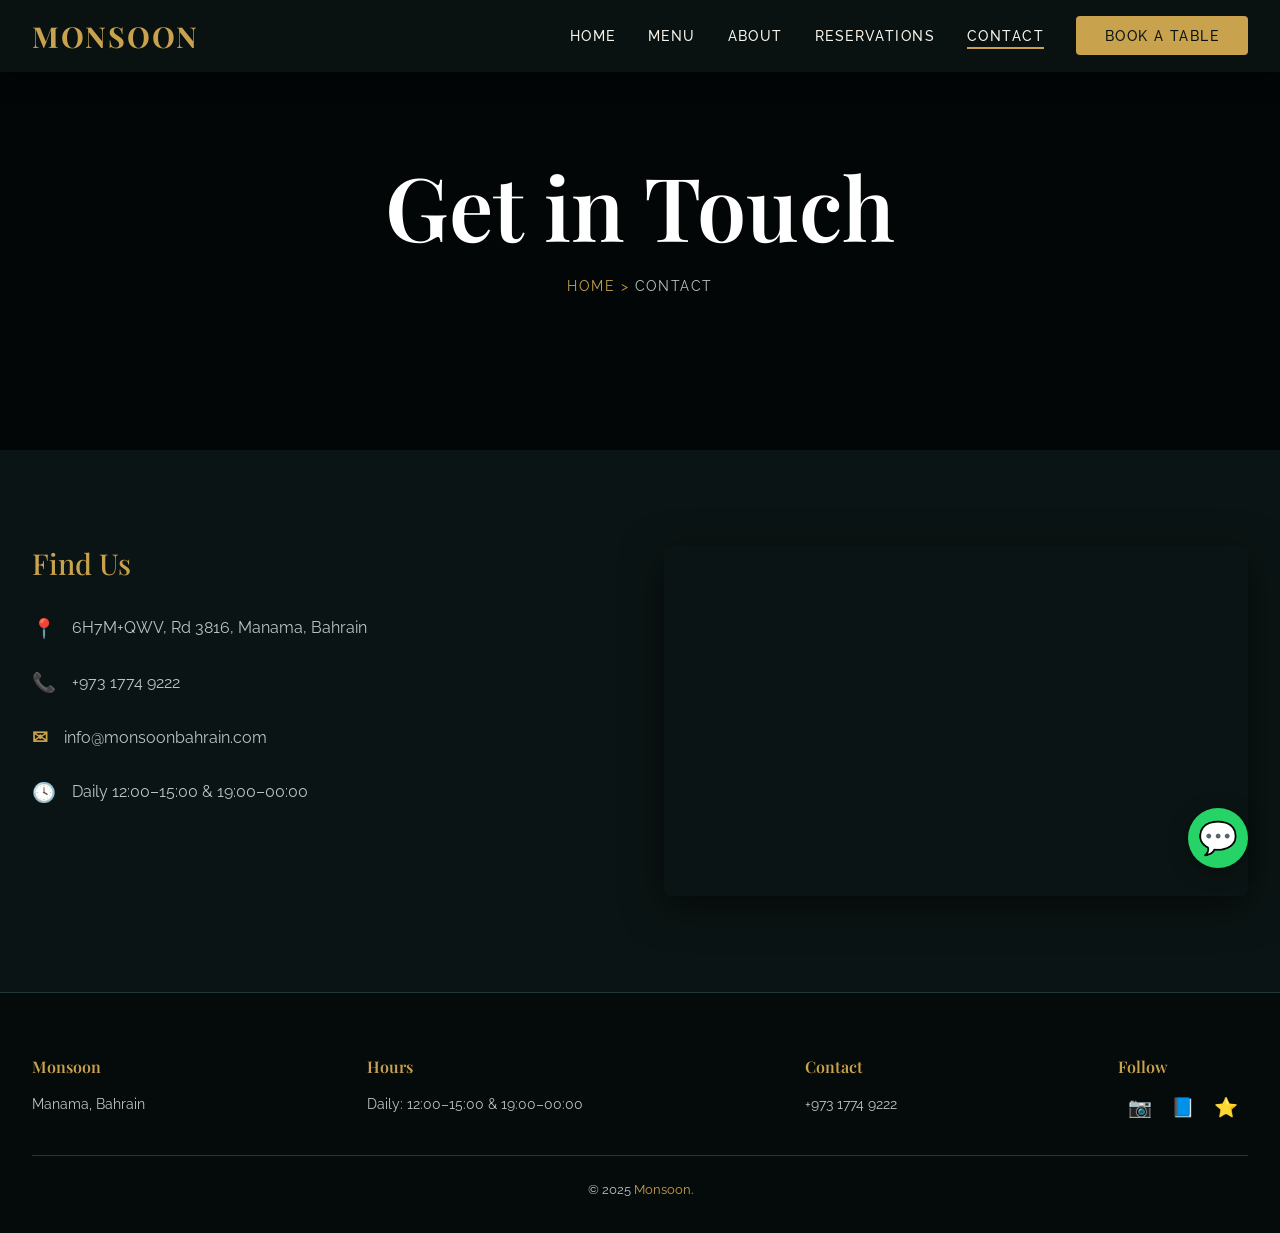
<file: contact.html>
<!DOCTYPE html><html lang="en"><head><meta charset="UTF-8"><meta name="viewport" content="width=device-width,initial-scale=1.0"><meta name="description" content="Contact Monsoon – Asian restaurant in Manama, Bahrain. Get directions, hours, and WhatsApp."><title>Contact | Monsoon</title><link rel="stylesheet" href="style.css"></head><body>
<nav class="navbar"><a href="index.html" class="logo">MONSOON</a><ul class="nav-links"><li><a href="index.html">Home</a></li><li><a href="menu.html">Menu</a></li><li><a href="about.html">About</a></li><li><a href="reservation.html">Reservations</a></li><li><a href="contact.html" class="active">Contact</a></li><li><a href="reservation.html" class="nav-cta">Book a Table</a></li></ul><button class="hamburger" aria-label="Menu"><span></span><span></span><span></span></button></nav>
<section class="page-hero" style="background-image:url('https://images.unsplash.com/photo-1466978913421-dad2ebd01d17?w=1600&q=80');"><div class="page-hero-content reveal"><h1>Get in Touch</h1><p class="breadcrumb"><a href="index.html">Home</a> &gt; <span>Contact</span></p></div></section>
<section class="section"><div class="container"><div class="contact-grid reveal"><div class="contact-info"><h3>Find Us</h3><p><span class="icon">&#128205;</span> 6H7M+QWV, Rd 3816, Manama, Bahrain</p><p><span class="icon">&#128222;</span> +973 1774 9222</p><p><span class="icon">&#9993;</span> info@monsoonbahrain.com</p><p><span class="icon">&#128339;</span> Daily 12:00–15:00 & 19:00–00:00</p></div><div class="map-embed"><iframe src="https://www.google.com/maps/embed?pb=!1m18!1m12!1m3!1d3597.552627632655!2d50.592!3d26.229!2m3!1f0!2f0!3f0!3m2!1i1024!2i768!4f13.1!3m3!1m2!1s0x0%3A0x0!2zMjbCsDEzJzQ0LjQiTiA1MMKwMzUnMzEuMiJF!5e0!3m2!1sen!2sbh!4v1700000000000" allowfullscreen="" loading="lazy" referrerpolicy="no-referrer-when-downgrade" title="Monsoon Location"></iframe></div></div></div></section>
<footer class="footer"><div class="footer-grid"><div class="footer-col"><h4>Monsoon</h4><p>Manama, Bahrain</p></div><div class="footer-col"><h4>Hours</h4><p>Daily: 12:00–15:00 & 19:00–00:00</p></div><div class="footer-col"><h4>Contact</h4><p>+973 1774 9222</p></div><div class="footer-col"><h4>Follow</h4><div class="social-links"><a href="#">📷</a><a href="#">📘</a><a href="#">⭐</a></div></div></div><div class="footer-bottom"><p>&copy; 2025 <span class="accent">Monsoon</span>.</p></div></footer>
<a href="https://wa.me/97317749222?text=Hello%20Monsoon" class="whatsapp-float" target="_blank" rel="noopener">💬</a>
<script src="script.js" defer></script>
</body></html>
</file>
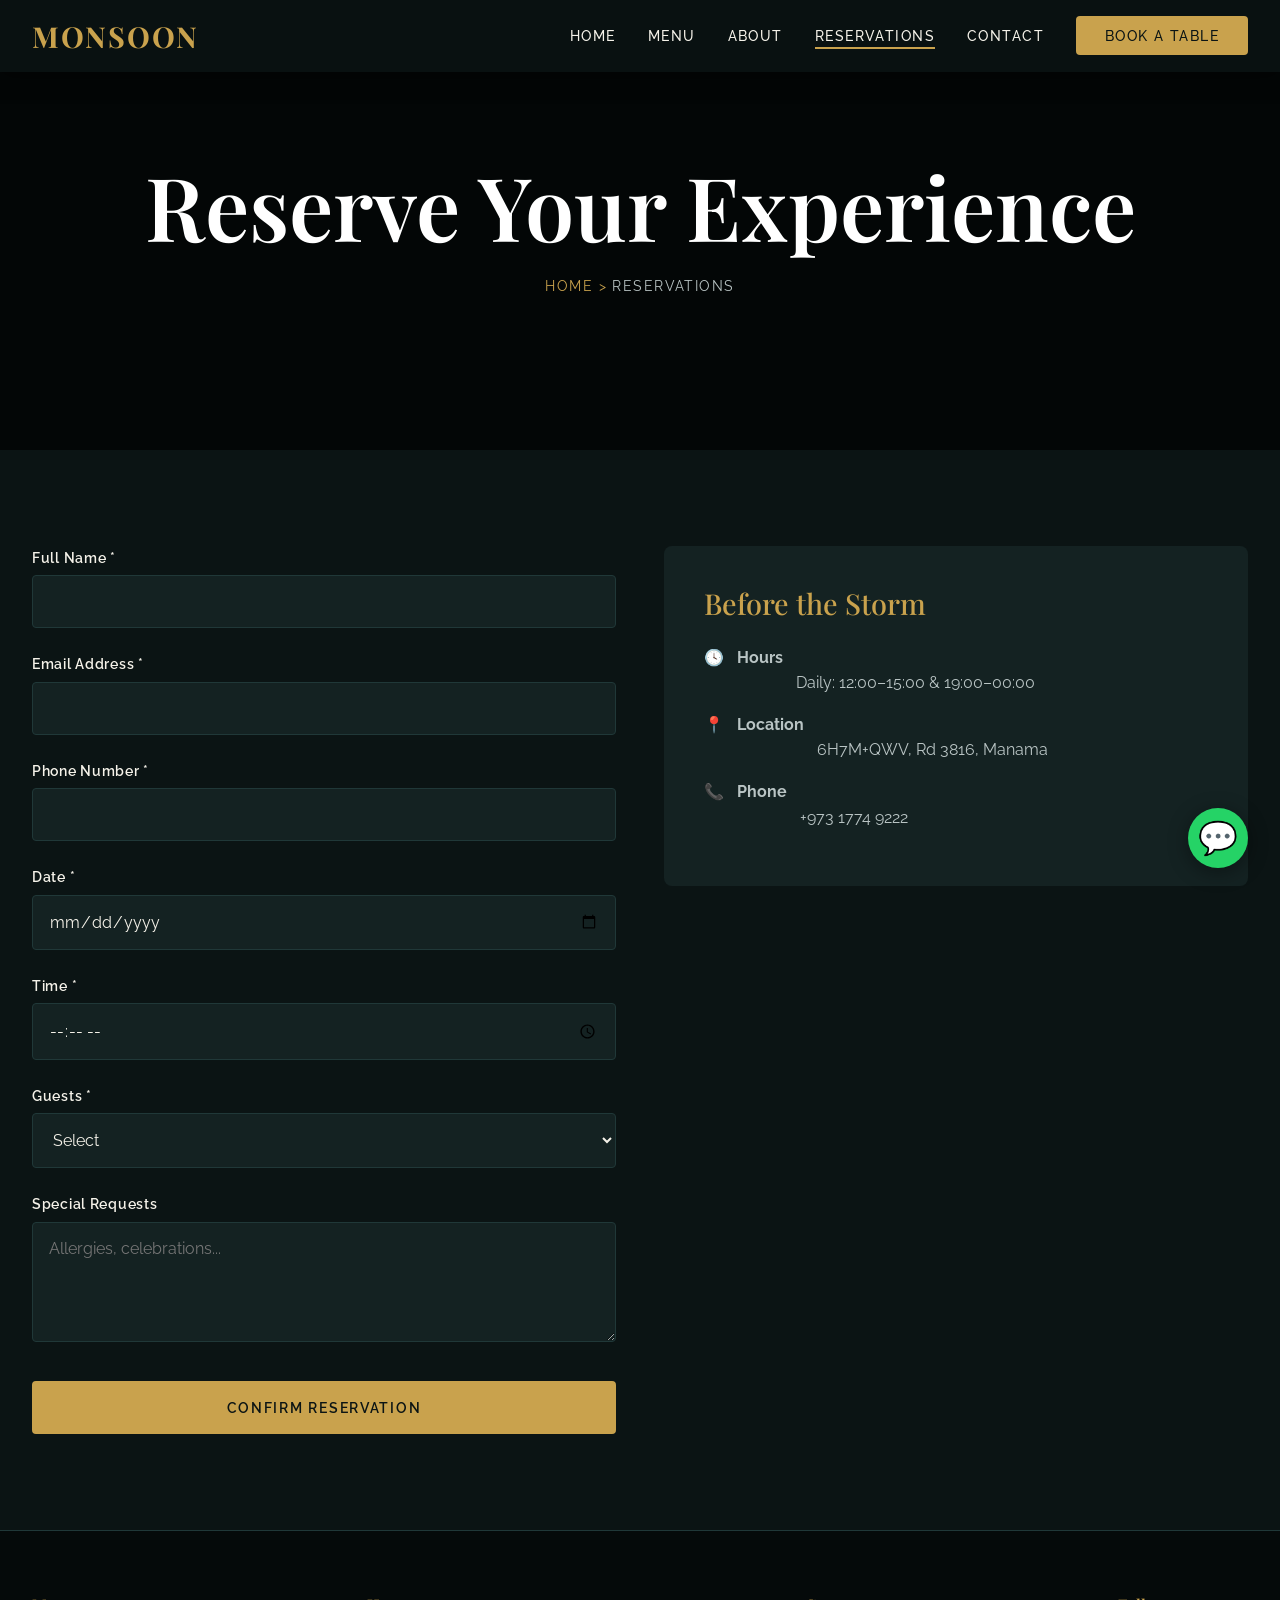
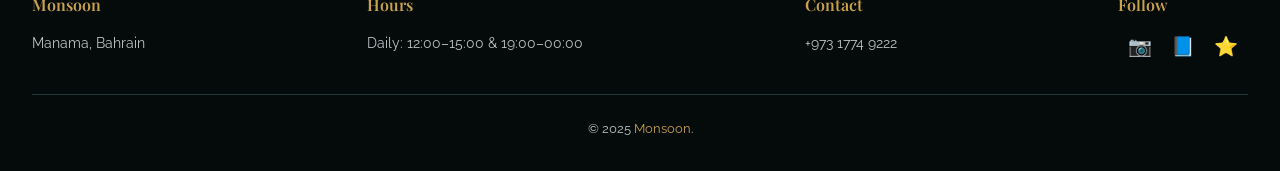
<file: reservation.html>
<!DOCTYPE html><html lang="en"><head><meta charset="UTF-8"><meta name="viewport" content="width=device-width,initial-scale=1.0"><meta name="description" content="Reserve your table at Monsoon, Manama – Asian dining experience."><title>Reservations | Monsoon</title><link rel="stylesheet" href="style.css"></head><body>
<nav class="navbar"><a href="index.html" class="logo">MONSOON</a><ul class="nav-links"><li><a href="index.html">Home</a></li><li><a href="menu.html">Menu</a></li><li><a href="about.html">About</a></li><li><a href="reservation.html" class="active">Reservations</a></li><li><a href="contact.html">Contact</a></li><li><a href="reservation.html" class="nav-cta">Book a Table</a></li></ul><button class="hamburger" aria-label="Menu"><span></span><span></span><span></span></button></nav>
<section class="page-hero" style="background-image:url('https://images.unsplash.com/photo-1559339352-11d035aa65de?w=1600&q=80');"><div class="page-hero-content reveal"><h1>Reserve Your Experience</h1><p class="breadcrumb"><a href="index.html">Home</a> &gt; <span>Reservations</span></p></div></section>
<section class="section"><div class="container"><div class="reservation-layout reveal">
  <div>
    <div id="reservationFormContainer">
      <form id="reservationForm" class="reservation-form" action="https://formspree.io/f/FORM_ID" method="POST">
        <div class="form-group"><label for="name">Full Name *</label><input type="text" id="name" name="name" required></div>
        <div class="form-group"><label for="email">Email Address *</label><input type="email" id="email" name="email" required></div>
        <div class="form-group"><label for="phone">Phone Number *</label><input type="tel" id="phone" name="phone" required></div>
        <div class="form-group"><label for="date">Date *</label><input type="date" id="date" name="date" required></div>
        <div class="form-group"><label for="time">Time *</label><input type="time" id="time" name="time" required></div>
        <div class="form-group"><label for="guests">Guests *</label><select id="guests" name="guests" required><option value="" disabled selected>Select</option><option>1</option><option>2</option><option>3</option><option>4</option><option>5</option><option>6</option><option>7</option><option>8+</option></select></div>
        <div class="form-group"><label for="special">Special Requests</label><textarea id="special" name="special-requests" placeholder="Allergies, celebrations..."></textarea></div>
        <button type="submit" class="btn btn-primary">Confirm Reservation</button>
      </form>
    </div>
    <div id="confirmationMsg" class="confirmation-msg"><div class="check-icon">&#10003;</div><h3>Reservation Received!</h3><p>We've received your booking request. A confirmation will be sent shortly.</p></div>
  </div>
  <div class="reservation-info"><h3>Before the Storm</h3><p><span class="icon">&#128339;</span> <strong>Hours</strong><br>Daily: 12:00–15:00 & 19:00–00:00</p><p><span class="icon">&#128205;</span> <strong>Location</strong><br>6H7M+QWV, Rd 3816, Manama</p><p><span class="icon">&#128222;</span> <strong>Phone</strong><br>+973 1774 9222</p></div>
</div></div></section>
<footer class="footer"><div class="footer-grid"><div class="footer-col"><h4>Monsoon</h4><p>Manama, Bahrain</p></div><div class="footer-col"><h4>Hours</h4><p>Daily: 12:00–15:00 & 19:00–00:00</p></div><div class="footer-col"><h4>Contact</h4><p>+973 1774 9222</p></div><div class="footer-col"><h4>Follow</h4><div class="social-links"><a href="#">📷</a><a href="#">📘</a><a href="#">⭐</a></div></div></div><div class="footer-bottom"><p>&copy; 2025 <span class="accent">Monsoon</span>.</p></div></footer>
<a href="https://wa.me/97317749222?text=Hello%20Monsoon" class="whatsapp-float" target="_blank" rel="noopener">💬</a>
<script src="script.js" defer></script>
</body></html>
</file>
<file: style.css>
/* =============================================
   MONSOON – PREMIUM ASIAN RESTAURANT
   STYLE.CSS – Dark Teal & Brushed Gold
============================================= */
@import url('https://fonts.googleapis.com/css2?family=Playfair+Display:wght@400;500;600;700&family=Raleway:wght@300;400;500;600&display=swap');

:root {
  --font-heading: 'Playfair Display', serif;
  --font-body: 'Raleway', sans-serif;
  
  --bg-primary: #0b1414;
  --bg-secondary: #0e1a1a;
  --bg-card: #142222;
  --text-primary: #f5f2e9;
  --text-secondary: #b9c4c4;
  --accent: #c9a24d;          /* brushed gold */
  --accent-hover: #b1893a;
  --border: #203838;
  --max-width: 1280px;
  --gap: clamp(1.5rem, 4vw, 3rem);
  --transition: 0.3s ease;
  --shadow: 0 10px 40px rgba(0,0,0,0.6);
}

* { margin:0; padding:0; box-sizing:border-box; }
html { scroll-behavior:smooth; font-size:100%; }
body {
  font-family: var(--font-body);
  background: var(--bg-primary);
  color: var(--text-primary);
  line-height:1.6;
  overflow-x:hidden;
}
img { max-width:100%; height:auto; display:block; }
a { text-decoration:none; color:inherit; transition:color var(--transition); }
ul { list-style:none; }

/* ---------- LOADER (index only) ---------- */
#loader {
  position:fixed; top:0; left:0; width:100%; height:100%;
  background: var(--bg-primary);
  display:flex; align-items:center; justify-content:center;
  z-index:9999; transition: opacity 0.5s ease, visibility 0.5s ease;
}
#loader.hidden { opacity:0; visibility:hidden; }
.spinner {
  width:50px; height:50px;
  border:3px solid var(--border); border-top-color:var(--accent);
  border-radius:50%; animation:spin 0.8s linear infinite;
}
@keyframes spin { to { transform:rotate(360deg); } }

/* ---------- TYPOGRAPHY ---------- */
h1, h2, h3, h4 { font-family:var(--font-heading); line-height:1.2; font-weight:600; }
h1 { font-size: clamp(3rem, 8vw, 5.5rem); }
h2 { font-size: clamp(2.2rem, 5vw, 3.5rem); margin-bottom:1.5rem; }
h3 { font-size: clamp(1.2rem, 2.5vw, 1.8rem); font-weight:500; }
.section-label {
  text-transform:uppercase; letter-spacing:0.15em; font-size:0.85rem;
  color:var(--accent); font-weight:500; margin-bottom:0.8rem; display:inline-block;
}

/* ---------- NAVIGATION ---------- */
.navbar {
  position:fixed; top:0; left:0; width:100%; z-index:1000;
  padding:1.2rem 2rem; display:flex; align-items:center; justify-content:space-between;
  background:transparent; transition:background var(--transition), padding var(--transition);
  backdrop-filter: blur(8px);
}
.navbar.scrolled { background:rgba(11,20,20,0.85); padding:0.8rem 2rem; box-shadow:0 2px 20px rgba(0,0,0,0.5); }
.logo {
  font-family:var(--font-heading); font-size:1.8rem; font-weight:700;
  color:var(--accent); letter-spacing:0.06em;
}
.nav-links { display:flex; gap:2rem; align-items:center; }
.nav-links a {
  font-size:0.9rem; text-transform:uppercase; letter-spacing:0.1em; font-weight:500;
  padding:0.3rem 0; position:relative;
}
.nav-links a::after {
  content:''; position:absolute; bottom:0; left:0; width:0; height:2px;
  background:var(--accent); transition:width var(--transition);
}
.nav-links a:hover::after, .nav-links a.active::after { width:100%; }
.nav-cta {
  background:var(--accent); color:var(--bg-primary)!important;
  padding:0.7rem 1.8rem!important; border-radius:4px; transition:background var(--transition);
}
.nav-cta:hover { background:var(--accent-hover); }

.hamburger { display:none; flex-direction:column; gap:5px; cursor:pointer; background:none; border:none; padding:5px; }
.hamburger span { width:28px; height:2px; background:var(--text-primary); transition:all var(--transition); }

/* ---------- BUTTONS ---------- */
.btn {
  display:inline-block; padding:1rem 2.2rem; font-family:var(--font-body);
  font-size:0.9rem; font-weight:600; text-transform:uppercase; letter-spacing:0.12em;
  border-radius:4px; transition:all var(--transition); border:2px solid transparent;
}
.btn-primary { background:var(--accent); color:var(--bg-primary); border-color:var(--accent); }
.btn-primary:hover { background:var(--accent-hover); border-color:var(--accent-hover); }
.btn-outline { background:transparent; border-color:var(--accent); color:var(--accent); }
.btn-outline:hover { background:var(--accent); color:var(--bg-primary); }

/* ---------- WHATSAPP FLOATING BUTTON ---------- */
.whatsapp-float {
  position:fixed; bottom:2rem; right:2rem; z-index:1100;
  background:#25D366; color:#fff; width:60px; height:60px; border-radius:50%;
  display:flex; align-items:center; justify-content:center;
  font-size:2rem; box-shadow:0 4px 20px rgba(0,0,0,0.4); transition:transform var(--transition);
}
.whatsapp-float:hover { transform:scale(1.1); }

/* ---------- REVEAL ANIMATION (IntersectionObserver) ---------- */
.reveal {
  opacity:0; transform:translateY(40px);
  transition:opacity 0.8s ease, transform 0.8s ease;
}
.reveal.visible { opacity:1; transform:translateY(0); }

/* ---------- HERO (with 3D canvas overlay) ---------- */
.hero {
  position:relative; height:100vh; min-height:650px; overflow:hidden;
  display:flex; align-items:center; justify-content:center; text-align:center;
  background: linear-gradient(rgba(11,20,20,0.6), rgba(11,20,20,0.9));
}
#hero-canvas {
  position:absolute; top:0; left:0; width:100%; height:100%;
  z-index:0; pointer-events:none;
}
.hero-content { position:relative; z-index:2; max-width:900px; padding:0 2rem; }
.hero-label { text-transform:uppercase; letter-spacing:0.2em; font-size:0.9rem; color:var(--accent); margin-bottom:1rem; }
.hero-title { color:#fff; margin-bottom:1.5rem; text-shadow:0 2px 15px rgba(0,0,0,0.5); }
.hero-subtitle { font-size:1.1rem; max-width:600px; margin:0 auto 2.5rem; color:var(--text-secondary); }
.hero-buttons { display:flex; gap:1.2rem; justify-content:center; flex-wrap:wrap; }

/* ---------- SECTIONS ---------- */
.section { padding:6rem 2rem; }
.container { max-width:var(--max-width); margin:0 auto; }
.section-header { text-align:center; margin-bottom:4rem; }

/* About */
.about-teaser .about-grid { display:grid; grid-template-columns:1fr 1fr; gap:var(--gap); align-items:center; }
.about-text p { color:var(--text-secondary); margin-bottom:1.2rem; font-size:1.05rem; }
.about-image img { border-radius:8px; box-shadow:var(--shadow); object-fit:cover; width:100%; height:100%; min-height:400px; }

/* Menu */
.menu-grid { display:grid; grid-template-columns:repeat(auto-fit, minmax(280px, 1fr)); gap:2rem; }
.menu-card { background:var(--bg-card); border-radius:8px; overflow:hidden; box-shadow:var(--shadow); transition:transform var(--transition); }
.menu-card:hover { transform:translateY(-8px); }
.menu-card img { width:100%; height:220px; object-fit:cover; }
.menu-card-content { padding:1.5rem; }
.menu-card h4 { font-size:1.4rem; margin-bottom:0.5rem; }
.menu-card p { color:var(--text-secondary); font-size:0.9rem; margin-bottom:0.8rem; }
.price { color:var(--accent); font-weight:600; font-size:1.2rem; }

/* Gallery */
.gallery-grid { display:grid; grid-template-columns:repeat(auto-fit, minmax(250px, 1fr)); gap:1rem; }
.gallery-grid img { width:100%; height:300px; object-fit:cover; border-radius:6px; transition:transform var(--transition); }
.gallery-grid img:hover { transform:scale(1.03); }

/* Testimonials */
.testimonial-cards { display:grid; grid-template-columns:repeat(auto-fit, minmax(300px, 1fr)); gap:2rem; }
.testimonial-card { background:var(--bg-card); padding:2.5rem; border-radius:8px; box-shadow:var(--shadow); border-left:4px solid var(--accent); }
.testimonial-card .quote { font-style:italic; color:var(--text-secondary); margin-bottom:1.5rem; font-size:1.05rem; }
.testimonial-card .author { font-weight:600; color:var(--accent); font-style:normal; }

/* Reservation CTA */
.reservation-cta { text-align:center; background:var(--bg-secondary); border-top:1px solid var(--border); border-bottom:1px solid var(--border); }
.reservation-cta p { max-width:700px; margin:0 auto 2rem; color:var(--text-secondary); font-size:1.1rem; }

/* ---------- FOOTER ---------- */
.footer { background:#050a0a; padding:4rem 2rem 2rem; text-align:center; border-top:1px solid var(--border); }
.footer-grid { display:flex; justify-content:space-between; flex-wrap:wrap; gap:2rem; max-width:var(--max-width); margin:0 auto 2rem; text-align:left; }
.footer-col h4 { color:var(--accent); margin-bottom:1rem; }
.footer-col p, .footer-col a { color:var(--text-secondary); font-size:0.9rem; display:block; margin-bottom:0.5rem; }
.footer-col a:hover { color:var(--accent); }
.social-links a { display:inline-block; margin:0 0.6rem; font-size:1.2rem; }
.footer-bottom { color:var(--text-secondary); font-size:0.8rem; border-top:1px solid var(--border); padding-top:1.5rem; margin-top:2rem; }
.footer-bottom .accent { color:var(--accent); }

/* ---------- INNER PAGES ---------- */
.page-hero { height:50vh; min-height:350px; position:relative; display:flex; align-items:center; justify-content:center; text-align:center; background-size:cover; background-position:center; }
.page-hero::before { content:''; position:absolute; top:0; left:0; width:100%; height:100%; background:rgba(0,0,0,0.7); }
.page-hero-content { position:relative; z-index:2; }
.page-hero-content h1 { color:#fff; }
.breadcrumb { color:var(--accent); font-size:0.9rem; text-transform:uppercase; letter-spacing:0.1em; margin-top:1rem; }
.breadcrumb a { color:var(--accent); }
.breadcrumb span { color:var(--text-secondary); }

.menu-category { margin-top:3rem; }
.menu-category-title { font-size:2rem; color:var(--accent); border-bottom:2px solid var(--accent); padding-bottom:0.5rem; margin-bottom:2rem; display:inline-block; }

.team-grid { display:grid; grid-template-columns:repeat(auto-fit, minmax(250px, 1fr)); gap:2rem; margin-top:3rem; }
.team-card { text-align:center; background:var(--bg-card); padding:2rem; border-radius:8px; box-shadow:var(--shadow); }
.team-card img { width:180px; height:180px; border-radius:50%; object-fit:cover; margin:0 auto 1rem; border:3px solid var(--accent); }
.team-card h4 { font-size:1.4rem; margin-bottom:0.3rem; }
.team-card .role { color:var(--accent); font-size:0.85rem; text-transform:uppercase; letter-spacing:0.1em; }

/* Reservation Form */
.reservation-layout { display:grid; grid-template-columns:1fr 1fr; gap:3rem; }
.form-group { margin-bottom:1.5rem; }
.form-group label { display:block; font-weight:600; font-size:0.9rem; margin-bottom:0.4rem; color:var(--text-primary); letter-spacing:0.05em; }
.reservation-form input, .reservation-form textarea, .reservation-form select {
  width:100%; padding:1rem; background:var(--bg-card); border:1px solid var(--border);
  color:var(--text-primary); font-family:var(--font-body); font-size:1rem; border-radius:4px;
  transition:border-color var(--transition);
}
.reservation-form input:focus, .reservation-form textarea:focus, .reservation-form select:focus { border-color:var(--accent); outline:none; }
.reservation-form textarea { min-height:120px; resize:vertical; }
.reservation-form button { width:100%; margin-top:0.5rem; }
.reservation-info { background:var(--bg-card); padding:2.5rem; border-radius:8px; height:fit-content; }
.reservation-info h3 { margin-bottom:1.5rem; color:var(--accent); }
.reservation-info p { color:var(--text-secondary); margin-bottom:1rem; display:flex; align-items:flex-start; gap:0.8rem; }
.reservation-info .icon { color:var(--accent); font-weight:700; }
.confirmation-msg { display:none; background:var(--bg-card); padding:3rem; text-align:center; border-radius:8px; border:2px solid var(--accent); }
.confirmation-msg .check-icon { font-size:3rem; color:var(--accent); margin-bottom:1rem; }
.confirmation-msg h3 { color:var(--accent); margin-bottom:1rem; }
.confirmation-msg p { color:var(--text-secondary); }

/* Contact */
.contact-grid { display:grid; grid-template-columns:1fr 1fr; gap:3rem; }
.contact-info h3 { margin-bottom:2rem; color:var(--accent); }
.contact-info p { margin-bottom:1.5rem; display:flex; align-items:center; gap:1rem; color:var(--text-secondary); }
.contact-info .icon { color:var(--accent); font-weight:700; font-size:1.2rem; }
.map-embed { border-radius:8px; overflow:hidden; box-shadow:var(--shadow); height:350px; }
.map-embed iframe { width:100%; height:100%; border:none; }

/* ---------- RESPONSIVE ---------- */
@media (max-width:768px) {
  .hamburger { display:flex; z-index:1001; }
  .nav-links { position:fixed; top:0; right:-100%; width:75%; height:100vh; background:var(--bg-primary); flex-direction:column; justify-content:center; padding:2rem; transition:right 0.4s ease; box-shadow:-5px 0 20px rgba(0,0,0,0.5); }
  .nav-links.active { right:0; }
  .about-grid, .reservation-layout, .contact-grid { grid-template-columns:1fr; }
  .hero-title { font-size: clamp(2.2rem, 6vw, 3.5rem); }
  .section { padding:4rem 1.5rem; }
}
@media (max-width:480px) {
  .hero-buttons { flex-direction:column; align-items:center; }
  .hero-buttons .btn { width:100%; text-align:center; }
  .footer-grid { flex-direction:column; text-align:center; }
  }
</file>
